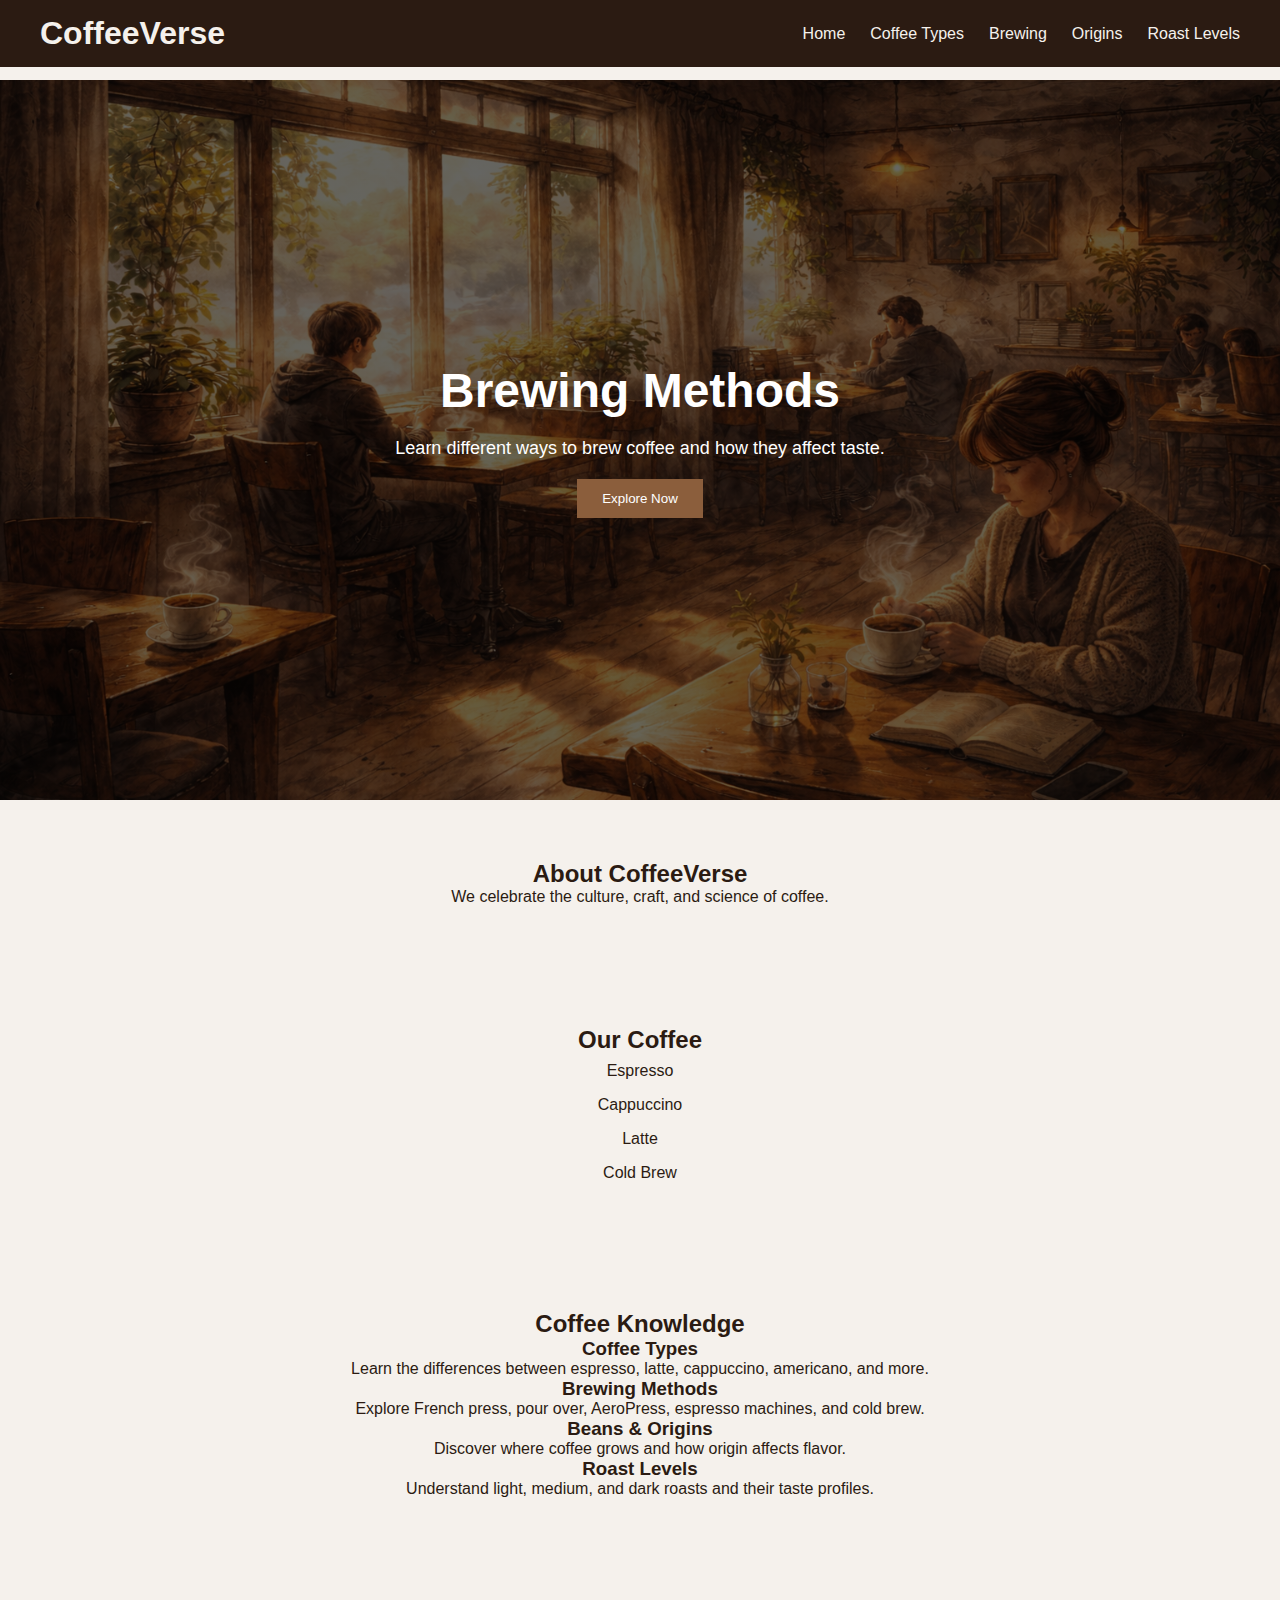
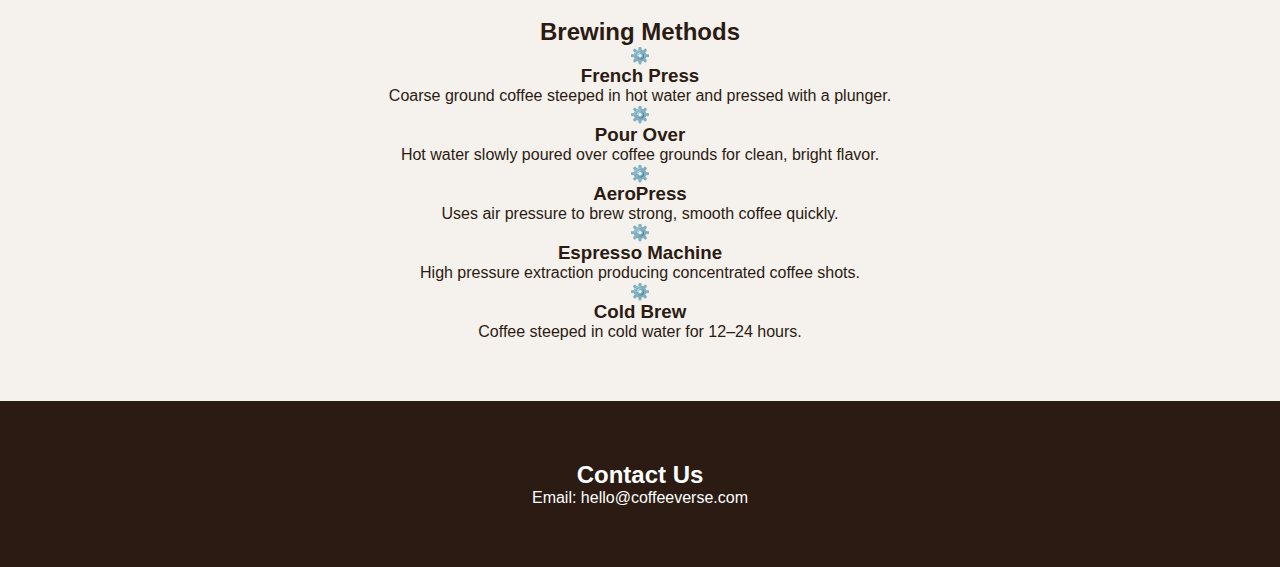
<file: brewing.html>
<!DOCTYPE html>
<html lang="en">
<head>
    <meta charset="UTF-8">
    <title>CoffeeVerse</title>
    <meta name="viewport" content="width=device-width, initial-scale=1.0">
    <link href="https://fonts.googleapis.com/css2?family=Poppins:wght@300;400;600&display=swap" rel="stylesheet">
    <link rel="stylesheet" href="style.css">
</head>
<body>

    <!-- Navigation -->
    <header>
        <nav>
            <h1 class="logo">CoffeeVerse</h1>

            <div class="hamburger" id="hamburger">
                ☰
            </div>

            <ul class="nav-links" id="navLinks">
                <li><a href="index.html">Home</a></li>
                <li><a href="types.html">Coffee Types</a></li>
                <li><a href="brewing.html">Brewing</a></li>
                <li><a href="origins.html">Origins</a></li>
                <li><a href="roast.html">Roast Levels</a></li>

            </ul>
        </nav>

    </header>

    <!-- Hero Section -->
    <section class="hero" id="home">
        <h2>Brewing Methods</h2>
        <p>Learn different ways to brew coffee and how they affect taste.</p>
        <button id="exploreBtn">Explore Now</button>
    </section>

    <!-- About Section -->
    <section class="about" id="about">
        <h2>About CoffeeVerse</h2>
        <p>We celebrate the culture, craft, and science of coffee.</p>
    </section>

    <!-- Menu Section -->
    <section class="menu" id="menu">
        <h2>Our Coffee</h2>
        <ul>
            <li>Espresso</li>
            <li>Cappuccino</li>
            <li>Latte</li>
            <li>Cold Brew</li>
        </ul>
    </section>

    <!-- Coffee Knowledge -->
    <section class="knowledge">
        <h2>Coffee Knowledge</h2>

        <div class="knowledge-grid">

            <div class="knowledge-card">
                <h3>Coffee Types</h3>
                <p>Learn the differences between espresso, latte, cappuccino, americano, and more.</p>
            </div>

            <div class="knowledge-card">
                <h3>Brewing Methods</h3>
                <p>Explore French press, pour over, AeroPress, espresso machines, and cold brew.</p>
            </div>

            <div class="knowledge-card">
                <h3>Beans & Origins</h3>
                <p>Discover where coffee grows and how origin affects flavor.</p>
            </div>

            <div class="knowledge-card">
                <h3>Roast Levels</h3>
                <p>Understand light, medium, and dark roasts and their taste profiles.</p>
            </div>

        </div>
    </section>


    <!-- Brewing Methods -->
    <section class="brewing">
        <h2>Brewing Methods</h2>

        <div class="brew-grid">

            <div class="brew-card">
                <span class="icon">⚙️</span>
                <h3>French Press</h3>
                <p>Coarse ground coffee steeped in hot water and pressed with a plunger.</p>
            </div>

            <div class="brew-card">
                <span class="icon">⚙️</span>
                <h3>Pour Over</h3>
                <p>Hot water slowly poured over coffee grounds for clean, bright flavor.</p>
            </div>

            <div class="brew-card">
                <span class="icon">⚙️</span>
                <h3>AeroPress</h3>
                <p>Uses air pressure to brew strong, smooth coffee quickly.</p>
            </div>

            <div class="brew-card">
                <span class="icon">⚙️</span>
                <h3>Espresso Machine</h3>
                <p>High pressure extraction producing concentrated coffee shots.</p>
            </div>

            <div class="brew-card">
                <span class="icon">⚙️</span>
                <h3>Cold Brew</h3>
                <p>Coffee steeped in cold water for 12–24 hours.</p>
            </div>

        </div>
    </section>

    <!-- Contact Section -->
    <section class="contact" id="contact">
        <h2>Contact Us</h2>
        <p>Email: hello@coffeeverse.com</p>
    </section>

    <script src="script.js"></script>
</body>
</html>
</file>
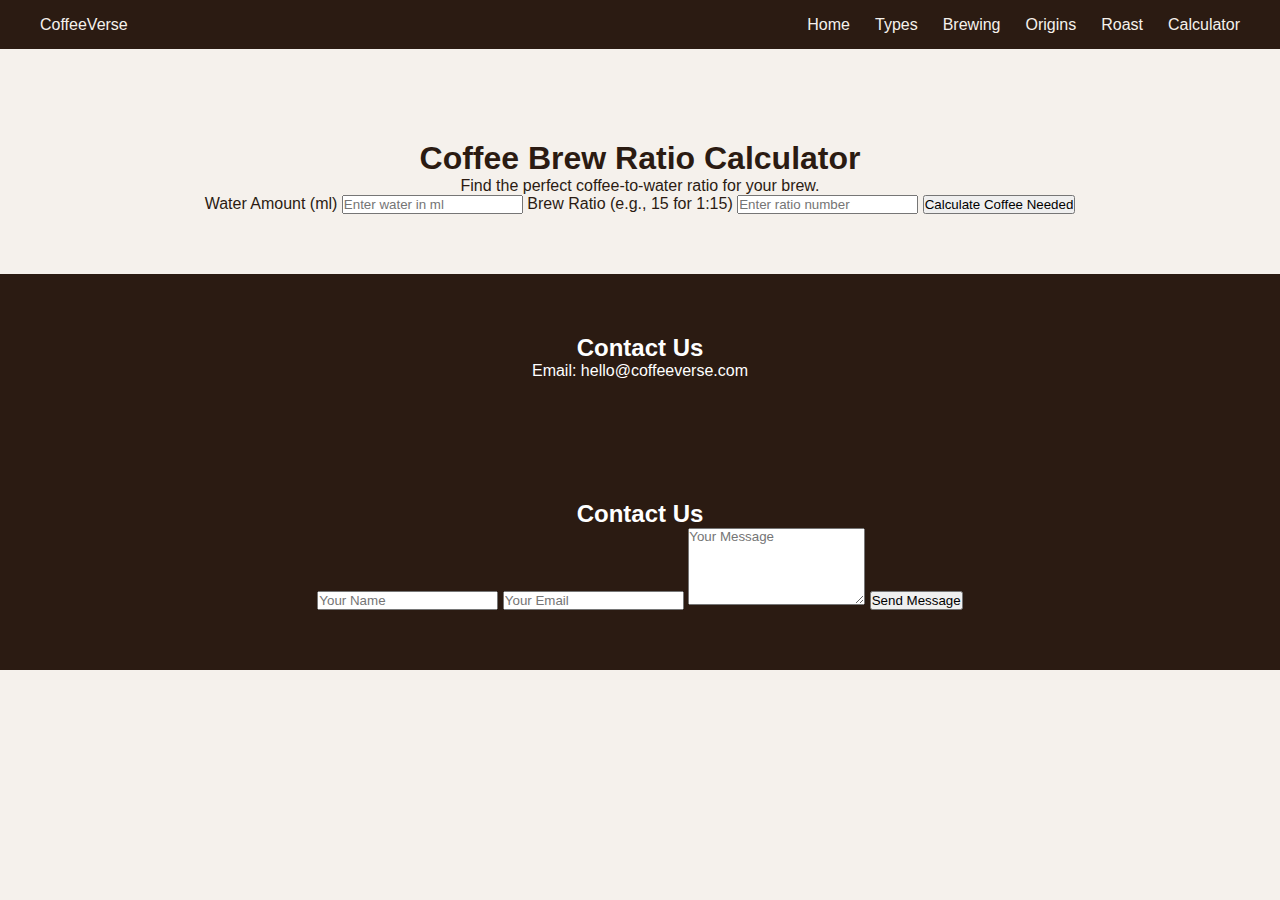
<file: calculator.html>
<!DOCTYPE html>
<html lang="en">
<head>
    <meta charset="UTF-8">
    <title>Coffee Brew Ratio Calculator | CoffeeVerse</title>
    <meta name="viewport" content="width=device-width, initial-scale=1.0">

    <!-- Link your existing CSS file -->
    <link rel="stylesheet" href="style.css">
</head>
<body>

    <header>
        <nav class="navbar">
            <div class="logo">CoffeeVerse</div>

            <div class="hamburger" id="hamburger">
                ☰
            </div>

            <ul class="nav-links" id="nav-links">
                <li><a href="index.html">Home</a></li>
                <li><a href="types.html">Types</a></li>
                <li><a href="brewing.html">Brewing</a></li>
                <li><a href="origins.html">Origins</a></li>
                <li><a href="roast.html">Roast</a></li>
                <li><a href="calculator.html" class="active">Calculator</a></li>
            </ul>
        </nav>
    </header>

    <section class="calculator-section">
        <h1>Coffee Brew Ratio Calculator</h1>
        <p>Find the perfect coffee-to-water ratio for your brew.</p>

        <div class="calculator-card">

            <label for="waterAmount">Water Amount (ml)</label>
            <input type="number" id="waterAmount" placeholder="Enter water in ml">

            <label for="ratio">Brew Ratio (e.g., 15 for 1:15)</label>
            <input type="number" id="ratio" placeholder="Enter ratio number">

            <button id="calculateBtn">Calculate Coffee Needed</button>

            <div id="result" class="result"></div>

        </div>
    </section>
    <section class="contact" id="contact">
        <h2>Contact Us</h2>
        <p>Email: hello@coffeeverse.com</p>
    </section>
    <section class="contact" id="contact">
        <h2>Contact Us</h2>

        <form action="https://formsubmit.co/sraghvendra003@gmail.com" method="POST" class="contact-form">

            <input type="text" name="name" placeholder="Your Name" required>

            <input type="email" name="email" placeholder="Your Email" required>

            <textarea name="message" rows="5" placeholder="Your Message" required></textarea>

            <button type="submit">Send Message</button>

            <input type="hidden" name="_captcha" value="false">
            <input type="hidden" name="_next" value="https://raghavendra10365.github.io/coffeeverse/thankyou.html">


        </form>
    </section>
    <!-- Link your existing JS file -->
    <script src="script.js"></script>

</body>
</html>
</file>
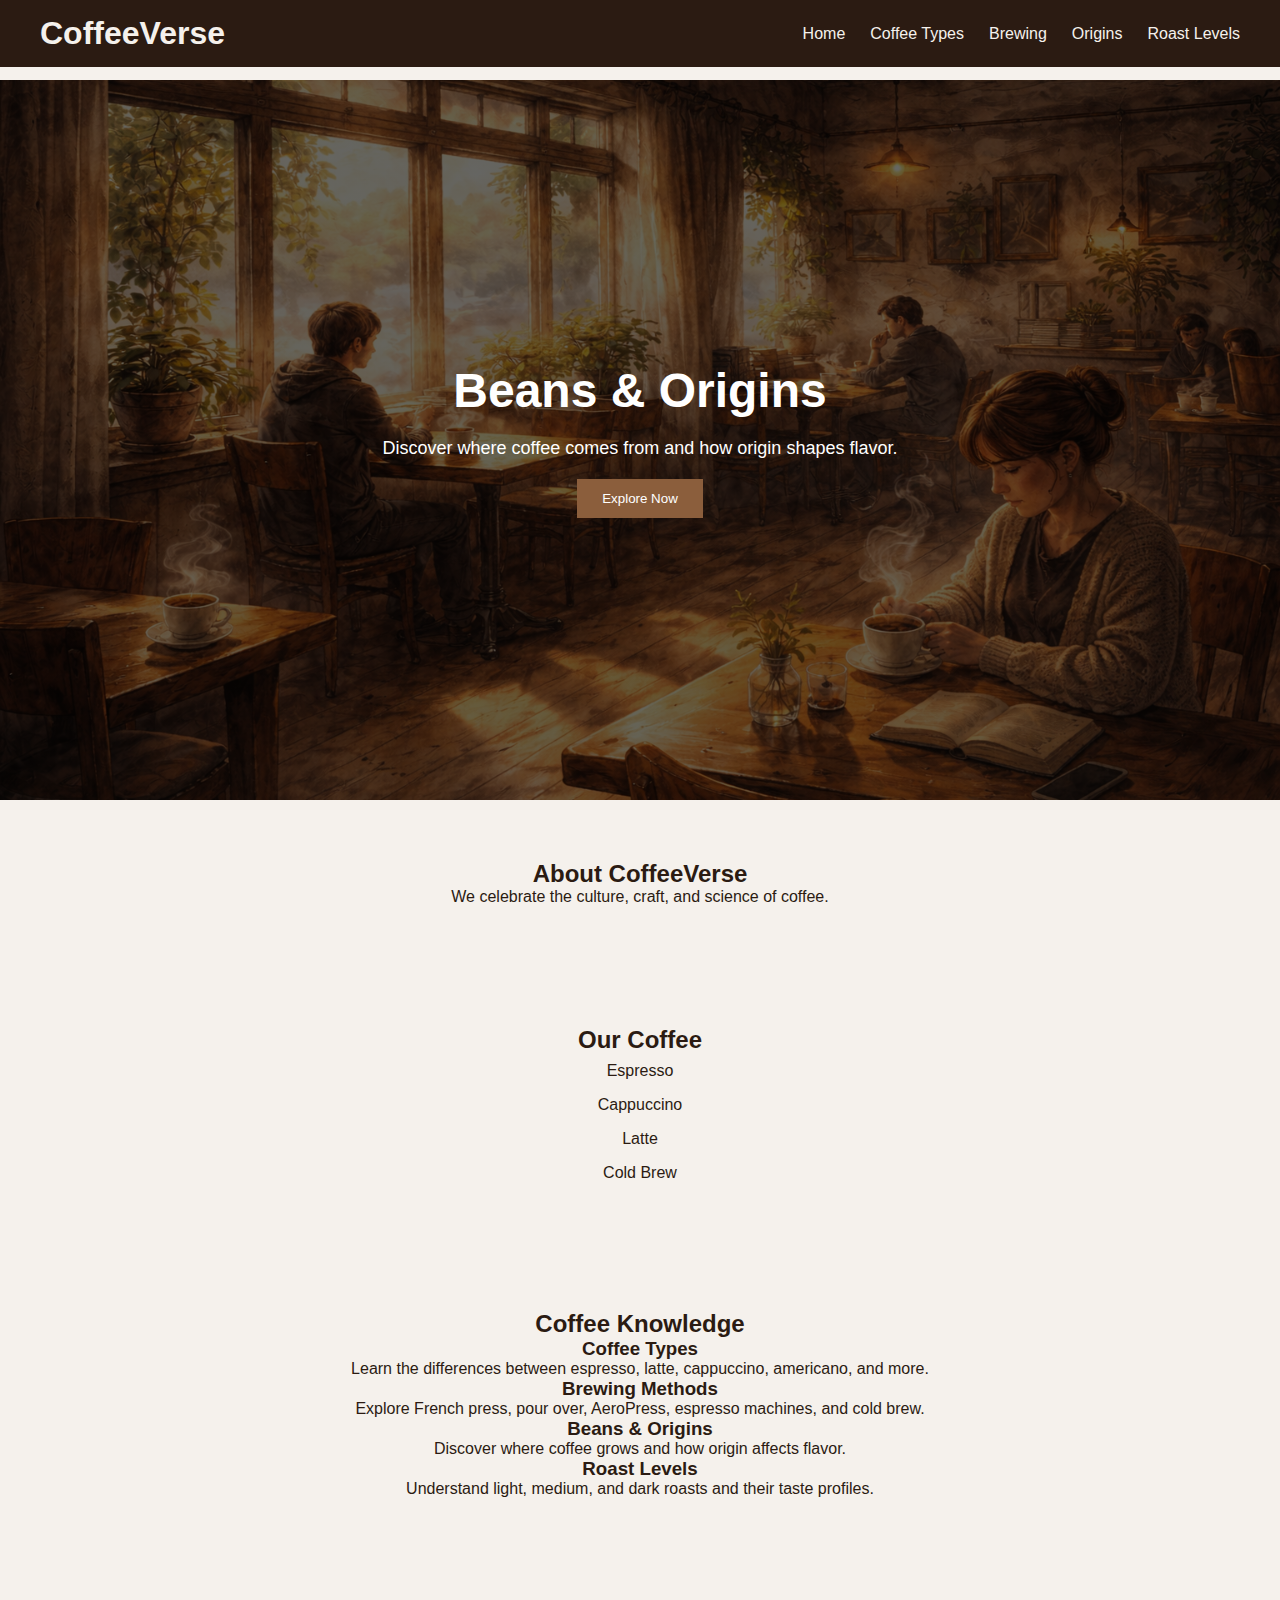
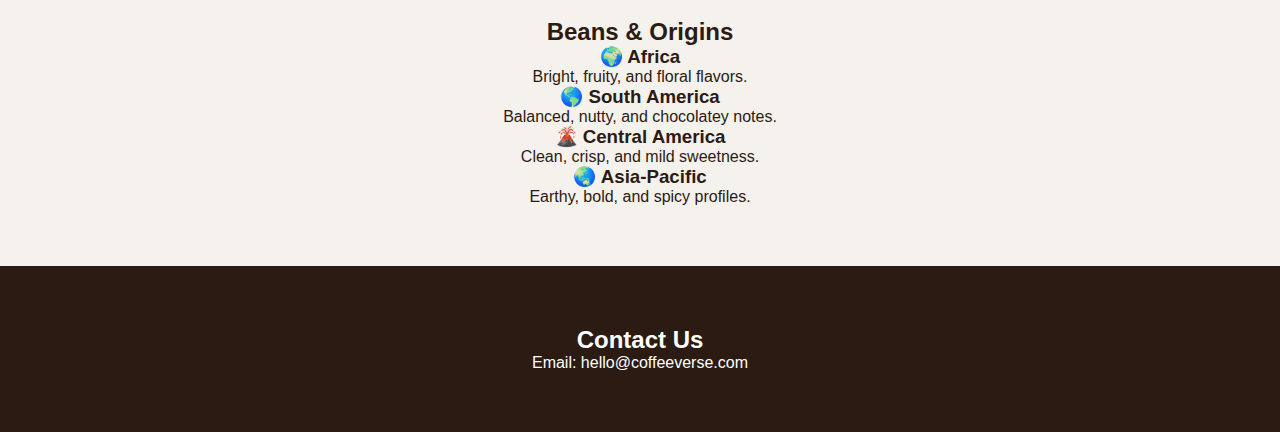
<file: origins.html>
<!DOCTYPE html>
<html lang="en">
<head>
    <meta charset="UTF-8">
    <title>CoffeeVerse</title>
    <meta name="viewport" content="width=device-width, initial-scale=1.0">
    <link href="https://fonts.googleapis.com/css2?family=Poppins:wght@300;400;600&display=swap" rel="stylesheet">
    <link rel="stylesheet" href="style.css">
</head>
<body>

    <!-- Navigation -->
    <header>
        <nav>
            <h1 class="logo">CoffeeVerse</h1>

            <div class="hamburger" id="hamburger">
                ☰
            </div>

            <ul class="nav-links" id="navLinks">
                <li><a href="index.html">Home</a></li>
                <li><a href="types.html">Coffee Types</a></li>
                <li><a href="brewing.html">Brewing</a></li>
                <li><a href="origins.html">Origins</a></li>
                <li><a href="roast.html">Roast Levels</a></li>

            </ul>
    </nav>

    </header>

    <!-- Hero Section -->
    <section class="hero" id="home">
        <h2>Beans & Origins</h2>
        <p>Discover where coffee comes from and how origin shapes flavor.</p>
        <button id="exploreBtn">Explore Now</button>
    </section>

    <!-- About Section -->
    <section class="about" id="about">
        <h2>About CoffeeVerse</h2>
        <p>We celebrate the culture, craft, and science of coffee.</p>
    </section>

    <!-- Menu Section -->
    <section class="menu" id="menu">
        <h2>Our Coffee</h2>
        <ul>
            <li>Espresso</li>
            <li>Cappuccino</li>
            <li>Latte</li>
            <li>Cold Brew</li>
        </ul>
    </section>

    <!-- Coffee Knowledge -->
    <section class="knowledge">
        <h2>Coffee Knowledge</h2>

        <div class="knowledge-grid">

            <div class="knowledge-card">
                <h3>Coffee Types</h3>
                <p>Learn the differences between espresso, latte, cappuccino, americano, and more.</p>
            </div>

            <div class="knowledge-card">
                <h3>Brewing Methods</h3>
                <p>Explore French press, pour over, AeroPress, espresso machines, and cold brew.</p>
            </div>

            <div class="knowledge-card">
                <h3>Beans & Origins</h3>
                <p>Discover where coffee grows and how origin affects flavor.</p>
            </div>

            <div class="knowledge-card">
                <h3>Roast Levels</h3>
                <p>Understand light, medium, and dark roasts and their taste profiles.</p>
            </div>

        </div>
    </section>

    <!-- Beans & Origins -->
    <section class="origins">
        <h2>Beans & Origins</h2>

        <div class="origin-grid">

            <div class="origin-card">
                <h3>🌍 Africa</h3>
                <p>Bright, fruity, and floral flavors.</p>
            </div>

            <div class="origin-card">
                <h3>🌎 South America</h3>
                <p>Balanced, nutty, and chocolatey notes.</p>
            </div>

            <div class="origin-card">
                <h3>🌋 Central America</h3>
                <p>Clean, crisp, and mild sweetness.</p>
            </div>

            <div class="origin-card">
                <h3>🌏 Asia-Pacific</h3>
                <p>Earthy, bold, and spicy profiles.</p>
            </div>


        </div>
    </section>

    <!-- Contact Section -->
    <section class="contact" id="contact">
        <h2>Contact Us</h2>
        <p>Email: hello@coffeeverse.com</p>
    </section>

    <script src="script.js"></script>
</body>
</html>
</file>
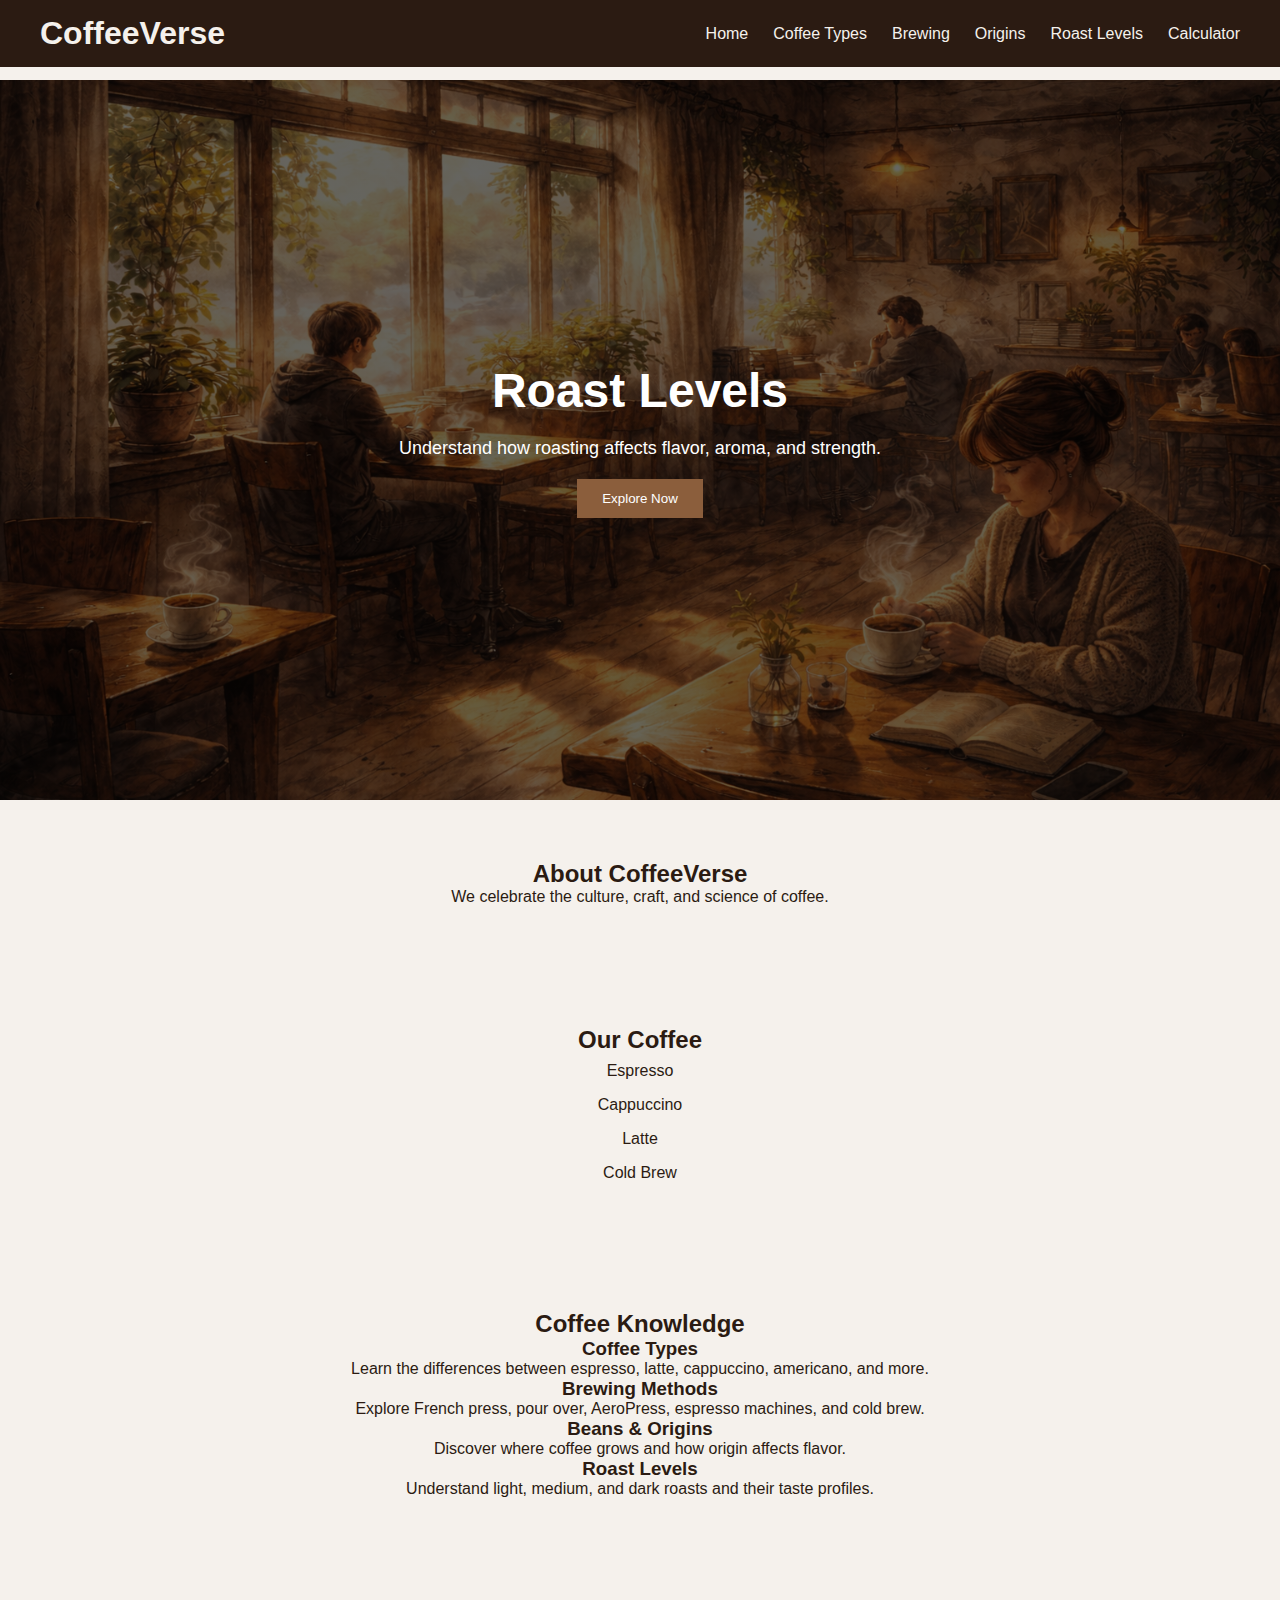
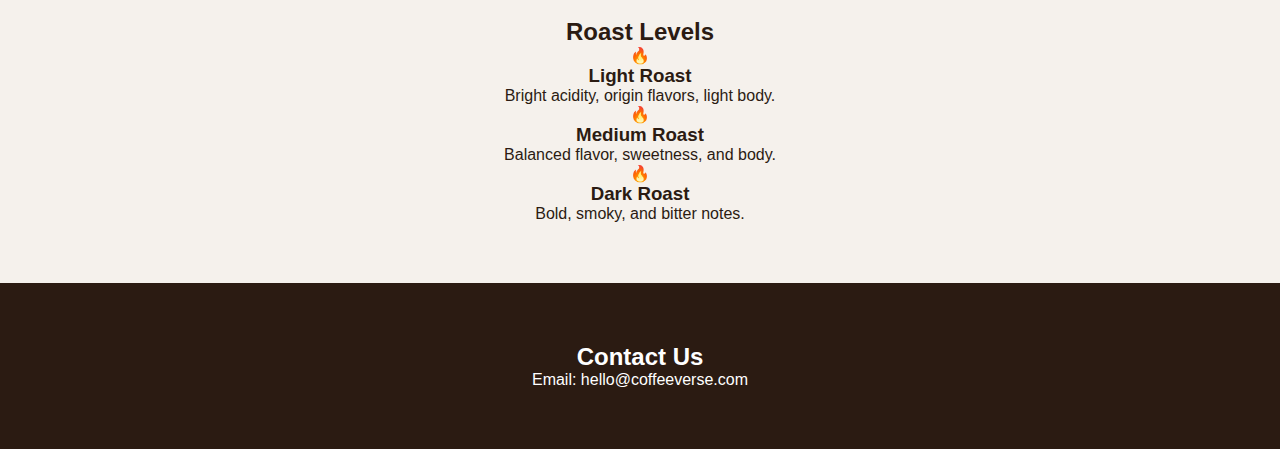
<file: roast.html>
<!DOCTYPE html>
<html lang="en">
<head>
    <meta charset="UTF-8">
    <title>CoffeeVerse</title>
    <meta name="viewport" content="width=device-width, initial-scale=1.0">
    <link href="https://fonts.googleapis.com/css2?family=Poppins:wght@300;400;600&display=swap" rel="stylesheet">
    <link rel="stylesheet" href="style.css">
</head>
<body>

    <!-- Navigation -->
    <header>
        <nav>
            <h1 class="logo">CoffeeVerse</h1>

            <div class="hamburger" id="hamburger">
                ☰
            </div>

            <ul class="nav-links" id="navLinks">
                <li><a href="index.html">Home</a></li>
                <li><a href="types.html">Coffee Types</a></li>
                <li><a href="brewing.html">Brewing</a></li>
                <li><a href="origins.html">Origins</a></li>
                <li><a href="roast.html">Roast Levels</a></li>
                <li><a href="calculator.html">Calculator</a></li>
            </ul>
    </nav>

    </header>

    <!-- Hero Section -->
    <section class="hero" id="home">
        <h2>Roast Levels</h2>
        <p>Understand how roasting affects flavor, aroma, and strength.</p>
        <button id="exploreBtn">Explore Now</button>
    </section>

    <!-- About Section -->
    <section class="about" id="about">
        <h2>About CoffeeVerse</h2>
        <p>We celebrate the culture, craft, and science of coffee.</p>
    </section>

    <!-- Menu Section -->
    <section class="menu" id="menu">
        <h2>Our Coffee</h2>
        <ul>
            <li>Espresso</li>
            <li>Cappuccino</li>
            <li>Latte</li>
            <li>Cold Brew</li>
        </ul>
    </section>

    <!-- Coffee Knowledge -->
    <section class="knowledge">
        <h2>Coffee Knowledge</h2>

        <div class="knowledge-grid">

            <div class="knowledge-card">
                <h3>Coffee Types</h3>
                <p>Learn the differences between espresso, latte, cappuccino, americano, and more.</p>
            </div>

            <div class="knowledge-card">
                <h3>Brewing Methods</h3>
                <p>Explore French press, pour over, AeroPress, espresso machines, and cold brew.</p>
            </div>

            <div class="knowledge-card">
                <h3>Beans & Origins</h3>
                <p>Discover where coffee grows and how origin affects flavor.</p>
            </div>

            <div class="knowledge-card">
                <h3>Roast Levels</h3>
                <p>Understand light, medium, and dark roasts and their taste profiles.</p>
            </div>

        </div>
    </section>

    <!-- Roast Levels -->
    <section class="roast">
        <h2>Roast Levels</h2>

        <div class="roast-grid">

            <div class="roast-card">
                <span class="icon">🔥</span>
                <h3>Light Roast</h3>
                <p>Bright acidity, origin flavors, light body.</p>
            </div>

            <div class="roast-card">
                <span class="icon">🔥</span>
                <h3>Medium Roast</h3>
                <p>Balanced flavor, sweetness, and body.</p>
            </div>

            <div class="roast-card">
                <span class="icon">🔥</span>
                <h3>Dark Roast</h3>
                <p>Bold, smoky, and bitter notes.</p>
            </div>

        </div>
    </section>

    <!-- Contact Section -->
    <section class="contact" id="contact">
        <h2>Contact Us</h2>
        <p>Email: hello@coffeeverse.com</p>
    </section>

    <script src="script.js"></script>
</body>
</html>
</file>
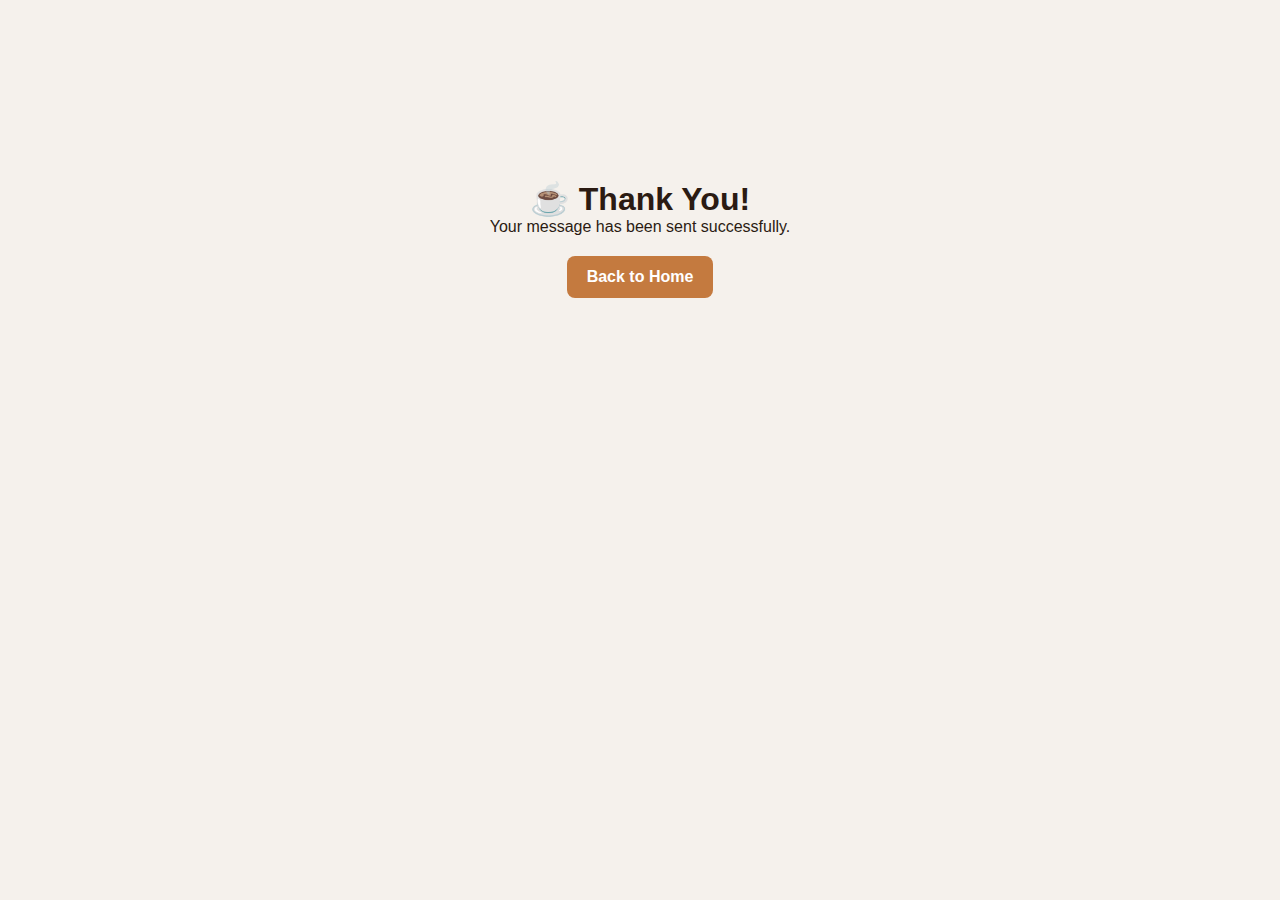
<file: thankyou.html>
<!DOCTYPE html>
<html lang="en">
<head>
    <meta charset="UTF-8">
    <title>Thank You | CoffeeVerse</title>
    <meta name="viewport" content="width=device-width, initial-scale=1.0">
    <link rel="stylesheet" href="style.css">
</head>
<body>

<section style="text-align: center; padding: 100px 20px;">
    <h1>☕ Thank You!</h1>
    <p>Your message has been sent successfully.</p>
    <a href="index.html" style="
        display: inline-block;
        margin-top: 20px;
        padding: 12px 20px;
        background: #c47a3f;
        color: white;
        text-decoration: none;
        border-radius: 8px;
        font-weight: bold;
    ">
        Back to Home
    </a>
</section>

</body>
</html>
</file>
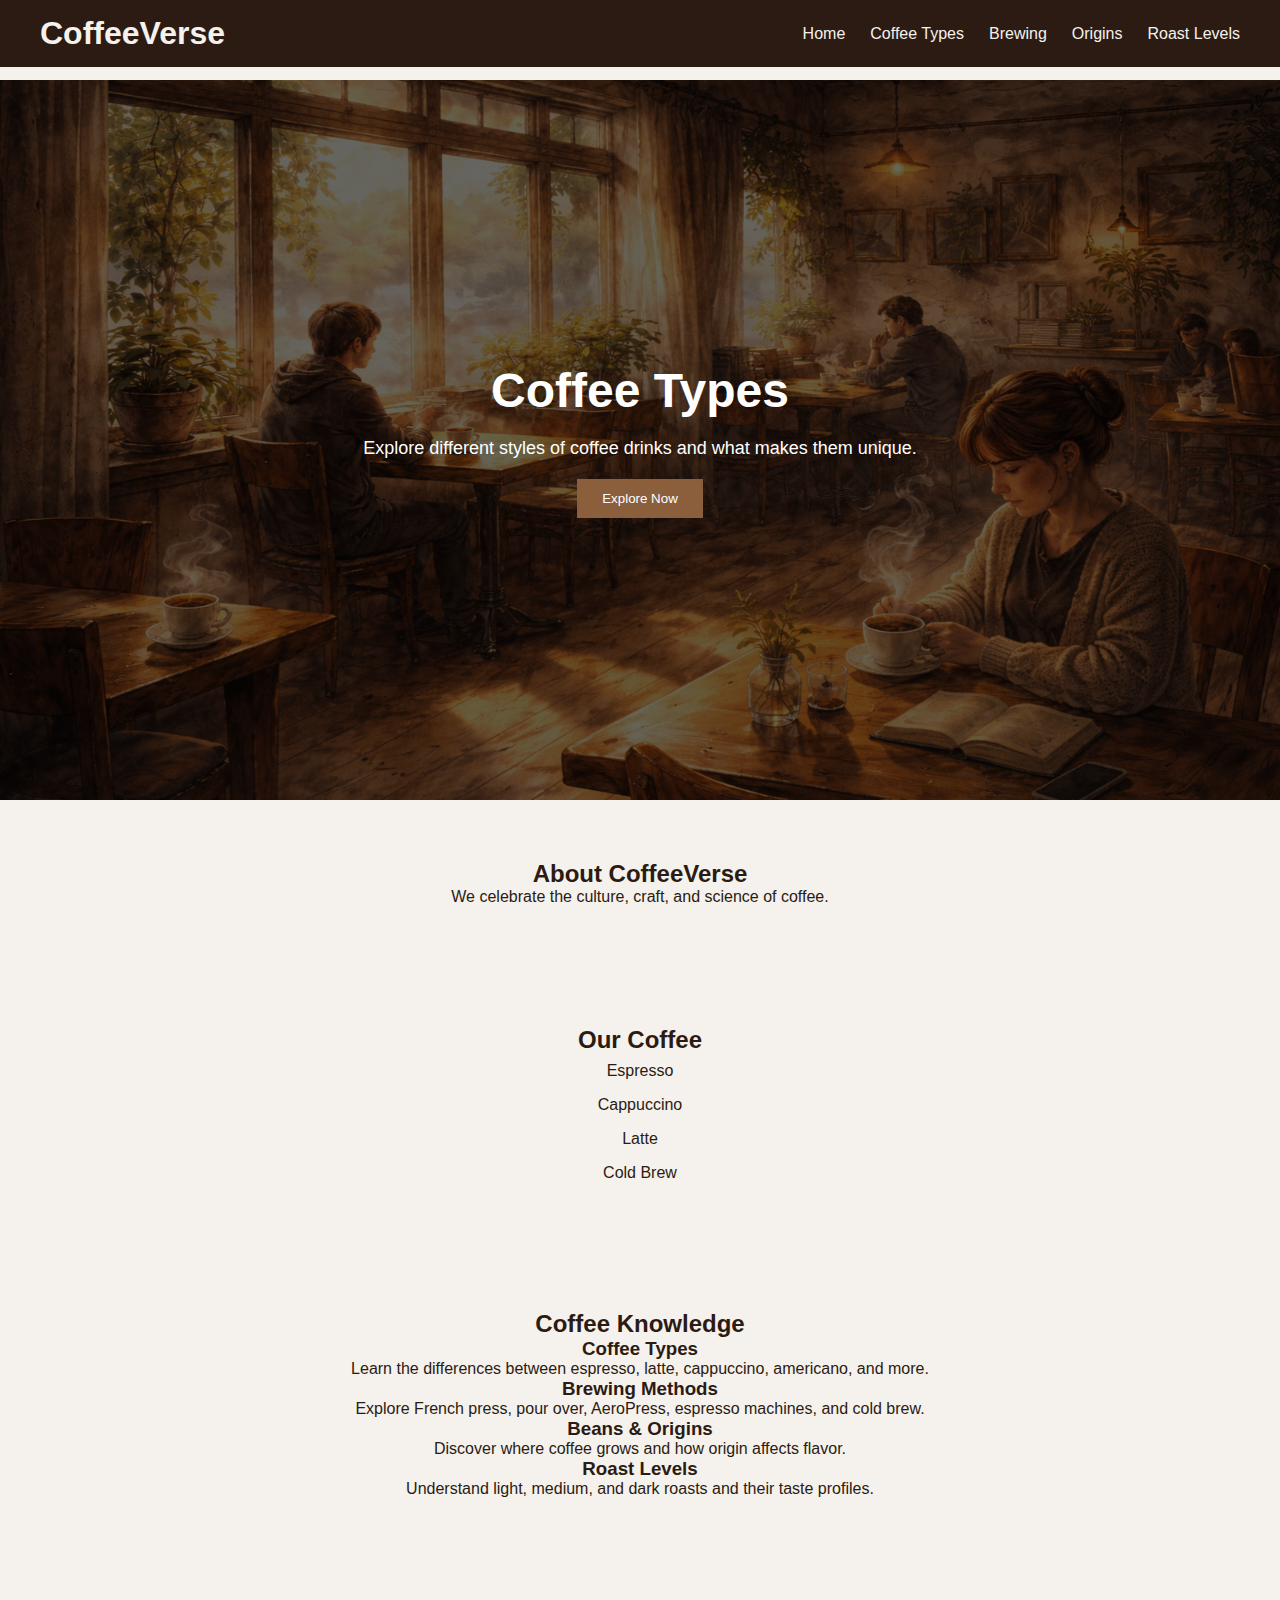
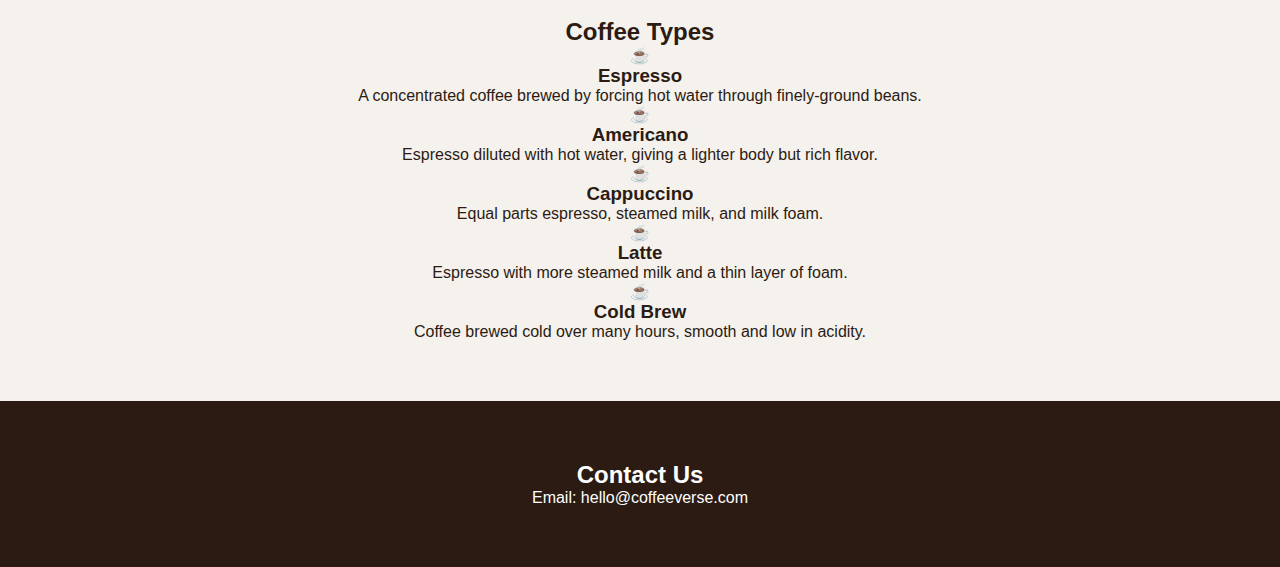
<file: types.html>
<!DOCTYPE html>
<html lang="en">
<head>
    <meta charset="UTF-8">
    <title>CoffeeVerse</title>
    <meta name="viewport" content="width=device-width, initial-scale=1.0">
    <link href="https://fonts.googleapis.com/css2?family=Poppins:wght@300;400;600&display=swap" rel="stylesheet">
    <link rel="stylesheet" href="style.css">
</head>
<body>

    <!-- Navigation -->
    <header>
        <nav>
            <h1 class="logo">CoffeeVerse</h1>

            <div class="hamburger" id="hamburger">
                ☰
            </div>

            <ul class="nav-links" id="navLinks">
                <li><a href="index.html">Home</a></li>
                <li><a href="types.html">Coffee Types</a></li>
                <li><a href="brewing.html">Brewing</a></li>
                <li><a href="origins.html">Origins</a></li>
                <li><a href="roast.html">Roast Levels</a></li>
            </ul>
        </nav>

    </header>

    <!-- Hero Section -->
    <section class="hero" id="home">
        <h2>Coffee Types</h2>
        <p>Explore different styles of coffee drinks and what makes them unique.</p>
        <button id="exploreBtn">Explore Now</button>
    </section>

    <!-- About Section -->
    <section class="about" id="about">
        <h2>About CoffeeVerse</h2>
        <p>We celebrate the culture, craft, and science of coffee.</p>
    </section>

    <!-- Menu Section -->
    <section class="menu" id="menu">
        <h2>Our Coffee</h2>
        <ul>
            <li>Espresso</li>
            <li>Cappuccino</li>
            <li>Latte</li>
            <li>Cold Brew</li>
        </ul>
    </section>

    <!-- Coffee Knowledge -->
    <section class="knowledge">
        <h2>Coffee Knowledge</h2>

        <div class="knowledge-grid">

            <div class="knowledge-card">
                <h3>Coffee Types</h3>
                <p>Learn the differences between espresso, latte, cappuccino, americano, and more.</p>
            </div>

            <div class="knowledge-card">
                <h3>Brewing Methods</h3>
                <p>Explore French press, pour over, AeroPress, espresso machines, and cold brew.</p>
            </div>

            <div class="knowledge-card">
                <h3>Beans & Origins</h3>
                <p>Discover where coffee grows and how origin affects flavor.</p>
            </div>

            <div class="knowledge-card">
                <h3>Roast Levels</h3>
                <p>Understand light, medium, and dark roasts and their taste profiles.</p>
            </div>

        </div>
    </section>

    <!-- Coffee Types -->
    <section class="coffee-types">
        <h2>Coffee Types</h2>

        <div class="types-grid">

            <div class="type-card">
                <span class="icon">☕</span>
                <h3>Espresso</h3>
                <p>A concentrated coffee brewed by forcing hot water through finely-ground beans.</p>
            </div>

            <div class="type-card">
                 <span class="icon">☕</span>
                <h3>Americano</h3>
                <p>Espresso diluted with hot water, giving a lighter body but rich flavor.</p>
            </div>

            <div class="type-card">
                 <span class="icon">☕</span>
                <h3>Cappuccino</h3>
                <p>Equal parts espresso, steamed milk, and milk foam.</p>
            </div>

            <div class="type-card">
                 <span class="icon">☕</span>
                <h3>Latte</h3>
                <p>Espresso with more steamed milk and a thin layer of foam.</p>
            </div>

            <div class="type-card">
                 <span class="icon">☕</span>
                <h3>Cold Brew</h3>
                <p>Coffee brewed cold over many hours, smooth and low in acidity.</p>
            </div>

        </div>
    </section>

    <!-- Contact Section -->
    <section class="contact" id="contact">
        <h2>Contact Us</h2>
        <p>Email: hello@coffeeverse.com</p>
    </section>

    <script src="script.js"></script>
</body>
</html>
</file>
<file: style.css>
/* Reset */
* {
    margin: 0;
    padding: 0;
    box-sizing: border-box;
    font-family: Arial, sans-serif;
}

/* Body */
body {
    background-color: #f5f1ec;
    color: #2b1b12;
    padding-top: 80px;
}

/* Navigation */
header {
    background: #2b1b12;
    padding: 15px 40px;
    position: fixed;
    top: 0;
    width: 100%;
    z-index: 1000;
}

nav {
    display: flex;
    justify-content: space-between;
    align-items: center;
}

.logo {
    color: #f5f1ec;
}

.nav-links {
    list-style: none;
    display: flex;
    gap: 25px;
}

.nav-links a {
    text-decoration: none;
    color: #f5f1ec;
}

/* Hero */
.hero {
    height: 80vh;
    background:
        linear-gradient(rgba(0,0,0,0.6), rgba(0,0,0,0.6)),
        url("hero.jpg.png");
    background-size: cover;
    background-position: center;
    display: flex;
    flex-direction: column;
    justify-content: center;
    align-items: center;
    text-align: center;
}

.hero h2 {
    font-size: 48px;
    color: #ffffff;
}

.hero p {
    margin: 20px 0;
    font-size: 18px;
    color: #ffffff;
}

.hero button {
    padding: 12px 25px;
    background: #8b5e3c;
    border: none;
    color: white;
    cursor: pointer;
}

/* Sections */
section {
    padding: 60px 40px;
    text-align: center;
}

.menu ul {
    list-style: none;
}

.menu li {
    padding: 8px;
}

/* Footer-like spacing */
.contact {
    background: #2b1b12;
    color: white;
}
/* Responsive Design */
@media (max-width: 768px) {

    nav {
        flex-direction: column;
        gap: 15px;
    }

    .nav-links {
        flex-direction: column;
        gap: 10px;
        text-align: center;
    }

    .hero h2 {
        font-size: 32px;
    }

    .hero p {
        font-size: 16px;
        padding: 0 20px;
    }

    section {
        padding: 40px 20px;
    }
}
</file>
